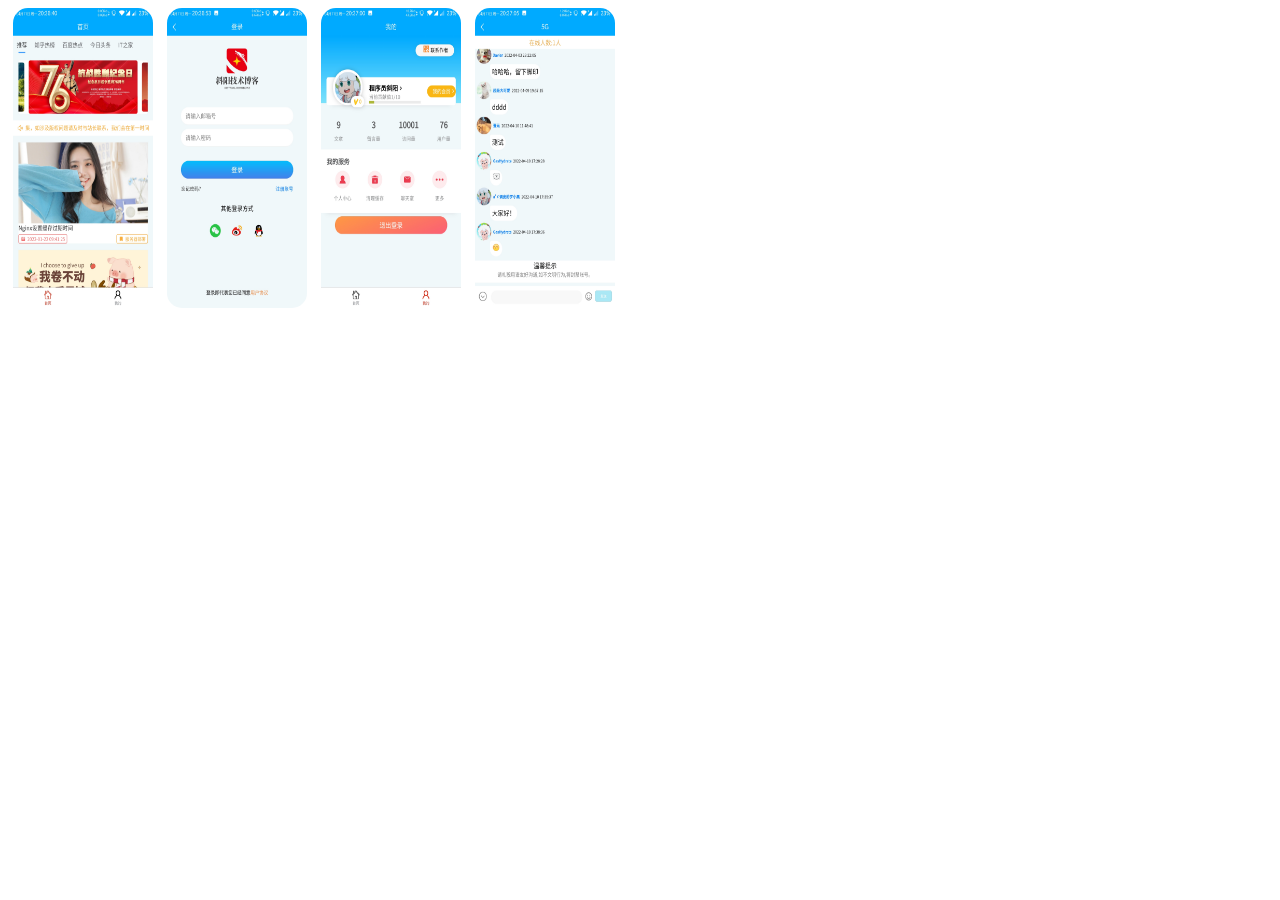
<file: appShow.html>
<!doctype html>
<html>
<head>
<meta http-equiv="Content-Type" content="text/html; charset=utf-8">
<meta name="viewport" content="width=device-width,minimum-scale=1.0,maximum-scale=1.0,user-scalable=no">
<meta name="apple-mobile-web-app-capable" content="yes">
<meta name="apple-mobile-web-app-status-bar-style" content="black">
<meta name="format-detection" content="telephone=no">
<title>app运行图片展示</title>
</head>
<body>
<div style="width:615px; height:304px;">
<img style="height:300px; width:140px; margin:0 5px; border-radius:15px;" src="./images/appShow/1.jpg">
<img style="height:300px; width:140px; margin:0 5px; border-radius:15px;" src="./images/appShow/2.jpg">
<img style="height:300px; width:140px; margin:0 5px; border-radius:15px;" src="./images/appShow/3.jpg">
<img style="height:300px; width:140px; margin:0 5px; border-radius:15px;" src="./images/appShow/4.jpg">
</div>
</body>
</html>
</file>
